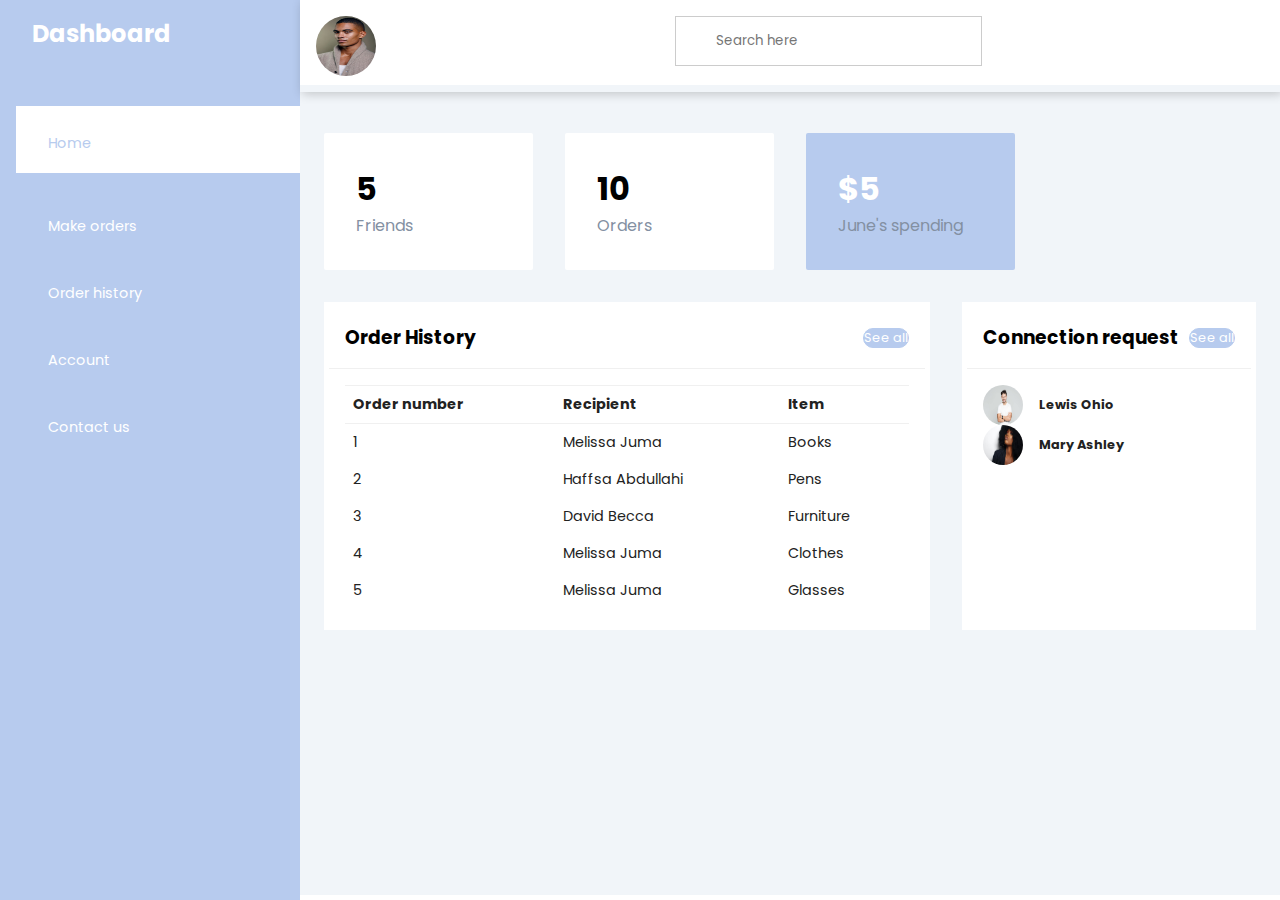
<file: job/dashboard/index.html>
<!DOCTYPE html>
<head>
    <meta charset="UTF-8">
    <meta http-equiv="X-UA-Compatible" content="IE=edge">
    <meta name="viewport" content="width=device-width, initial-scale=1,maximum-scale=1">
    <title>Dashboard</title>
    <link rel="stylesheet" href="../css/dashboard.css">
    <link rel="stylesheet" href="https://maxst.icons8.com/vue-static/landings/line-awesome/line-awesome/1.3.0/css/line-awesome.min.css">  
</head>
<body>
  <div class="sidebar">
    <div class="sidebar-brand">
      <h2><span class="las la-heart"> Dashboard</span></h2>
    </div>
  <div class="sidebar-menu">
    <ul>
      <li>
        <a href="" class="active"><span class="las la-home"></span><span>Home</span></a>
      </li>  
      <li>
        <a href=""><span class="las la-shopping-bag"></span><span>Make orders</span></a>
      </li>      
      <li>
        <a href=""><span class="las la-receipt"></span><span>Order history</span></a>
      </li>
      <li>
        <a href=""><span class="las la-user"></span><span>Account</span></a>
      </li>  
      <li>
        <a href=""><span class="las la-phone"></span><span>Contact us</span></i></a>
      </li>      
    </ul>
  </div>
  </div> 
  <div class="main-content">
    <header>
      <div class="user-wrapper">
        <img src="../images/man.jpg" width="60px" height="60px" alt="">
      </div>
      <div class="search-wrapper">
        <span class="las la-search"></span>
        <input type="search" placeholder="Search here" />
      </div>      
      <div></div>
    </header>
    <main>
      <div class="cards">
        <div class="card">
          <div>
            <h1>5</h1>
            <span>Friends</span>
          </div>
          <div>
            <span class="las la-users"></span>
          </div>

        </div>

        <div class="card">
          <div>
            <h1>10</h1>
            <span>Orders</span>
          </div>
          <div>
            <span class="las la-shopping-bag"></span>
          </div>

        </div>
        
        <div class="card">
          <div>
            <h1 style="color: white;">$5</h1>
            <span>June's spending</span>
          </div>
          <div>
            <span class="las la-coins" style="color: white;"></span>
          </div>

        </div>
      </div>
      <div class="recent-grid">
        <div class="projects">
          <div class="cardd">
            <div class="card-header">
              <h3>Order History</h3>
              <button>See all <span class="las la-arrow-right"></span></button>
            </div>
            <div class="card-body">
              <table width="100%">
                <thead>
                  <tr>
                    <td>Order number</td>
                    <td>Recipient</td>
                    <td>Item</td>
                  </tr>
                </thead>
                <tbody>
                  <tr>
                    <td>1</td>
                    <td>Melissa Juma</td>
                    <td>Books</td>                 
                  </tr>
                  <tr>
                    <td>2</td>
                    <td>Haffsa Abdullahi</td>
                    <td>Pens</td>                 
                  </tr>
                  <tr>
                    <td>3</td>
                    <td>David Becca</td>
                    <td>Furniture</td>                 
                  </tr>
                  <tr>
                    <td>4</td>
                    <td>Melissa Juma</td>
                    <td>Clothes</td>                 
                  </tr>
                  <tr>
                    <td>5</td>
                    <td>Melissa Juma</td>
                    <td>Glasses</td>                 
                  </tr>
                </tbody>
              </table>
            </div>
          </div>
        </div>
        <div class="cardd">
          <div class="card-header">
            <h3>Connection request</h3>
            <button>See all <span class="las la-arrow-right"></span></button>
          </div>
          <div class="card-body">
            <div class="customer">
              <div class="info">
                <img src="../images/conreq.jpg" width="40px" height="40px" alt="">   
                <div>
                  <h4>Lewis Ohio</h4>
                </div>
              </div>
              <div class="contact">
                <span class="lab la-whatsapp"></span>
                <span class="lab la-twitter"></span>
                <span class="las la-envelope"></span>
              </div>
            </div>
            <div class="customer">
              <div class="info">
                <img src="../images/conreq2.jpg" width="40px" height="40px" alt="">   
                <div>
                  <h4>Mary Ashley</h4>
                </div>
              </div>
              <div class="contact">
                <span class="lab la-whatsapp"></span>
                <span class="lab la-twitter"></span>
                <span class="las la-envelope"></span>
              </div>
            </div>
          </div>
        </div>
      </div>
    </div>
  </main>
</div>   
</body>
</html>
</file>
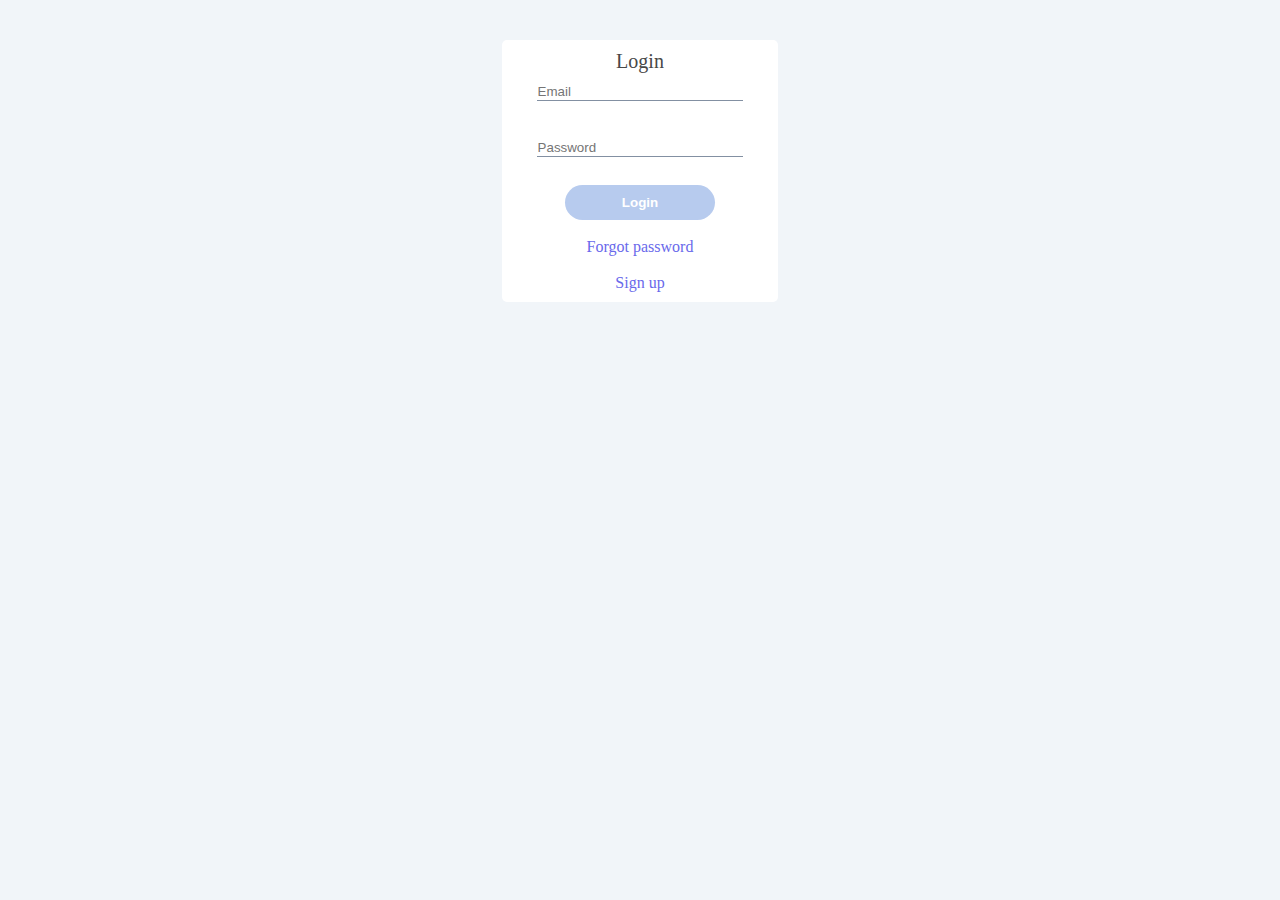
<file: job/login/index.html>
<!DOCTYPE html>
<head>
	<meta charset="UTF-8">
    <meta http-equiv="X-UA-Compatible" content="IE=edge">
    <meta name="viewport" content="width=device-width, initial-scale=1,maximum-scale=1">
    <title>Login</title>
    <link rel="stylesheet" href="../css/form.css">
    <link rel="stylesheet" href="https://maxst.icons8.com/vue-static/landings/line-awesome/line-awesome/1.3.0/css/line-awesome.min.css">
</head>
<body class="color">
    <form action="../php/signin.php" method="POST" class="content">
        <div class="text">Login</div>		
        <div class="input">
            <i class="las la-envelope"></i>
            <input required name="Email" type="text" id="Email" placeholder="Email">
        </div><br>       
        <div class="input">
            <i class="las la-user"></i>
            <input type="password" name="Password" id="Password" placeholder="Password">
        </div><br>
        <button class="primary">Login</button><br><br>
        <a href="../recovery/" class="link">Forgot password</a><br><br>
        <a href="../signup/" class="link">Sign up</a>
    </form>
</body>
</html>

<script>
    let content = document.querySelector(".content");
    content.style.opacity = "100%";
</script>
</file>
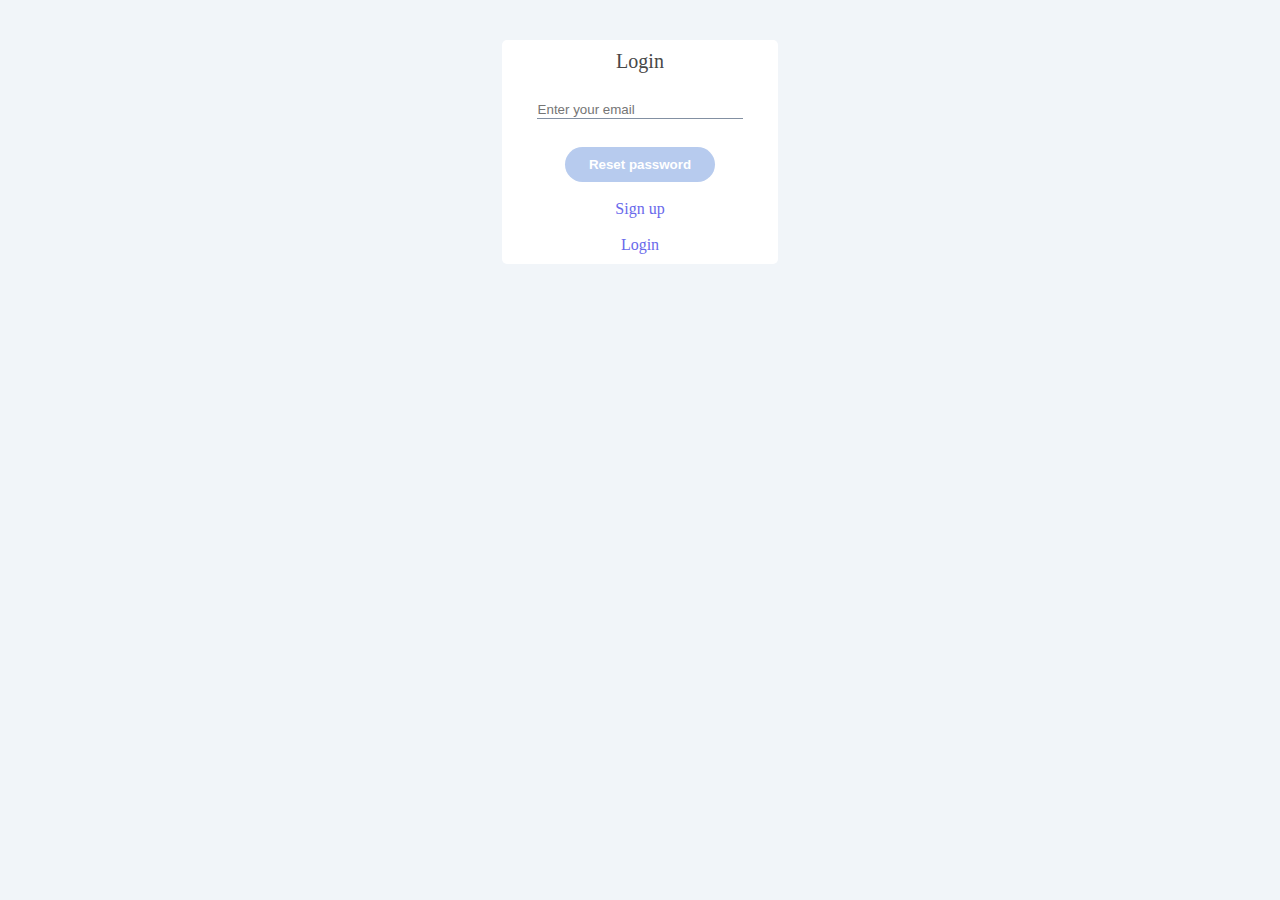
<file: job/recovery/index.html>
<!DOCTYPE html>
<head>
	<meta charset="UTF-8">
    <meta http-equiv="X-UA-Compatible" content="IE=edge">
    <meta name="viewport" content="width=device-width, initial-scale=1,maximum-scale=1">
    <title>Password Recovery</title>
    <link rel="stylesheet" href="../css/form.css">
    <link rel="stylesheet" href="https://maxst.icons8.com/vue-static/landings/line-awesome/line-awesome/1.3.0/css/line-awesome.min.css">
</head>
<body class="color">
    <form action="" method="POST" class="content">
        <div class="text">Login</div><br>		
            <div class="input">
            <i class="las la-envelope"></i>
            <input required name="Email" type="text" id="Email" placeholder="Enter your email">
        </div><br>       
        <button class="primary" onclick="window.location.href='../reset/'">Reset password</button><br><br>
        <a href="../signup/" class="link">Sign up</a><br><br>
        <a href="../login/" class="link">Login</a>
    </form>
</body>
</html>

<script>
    let content = document.querySelector(".content");
    content.style.opacity = "100%";
</script>
</file>
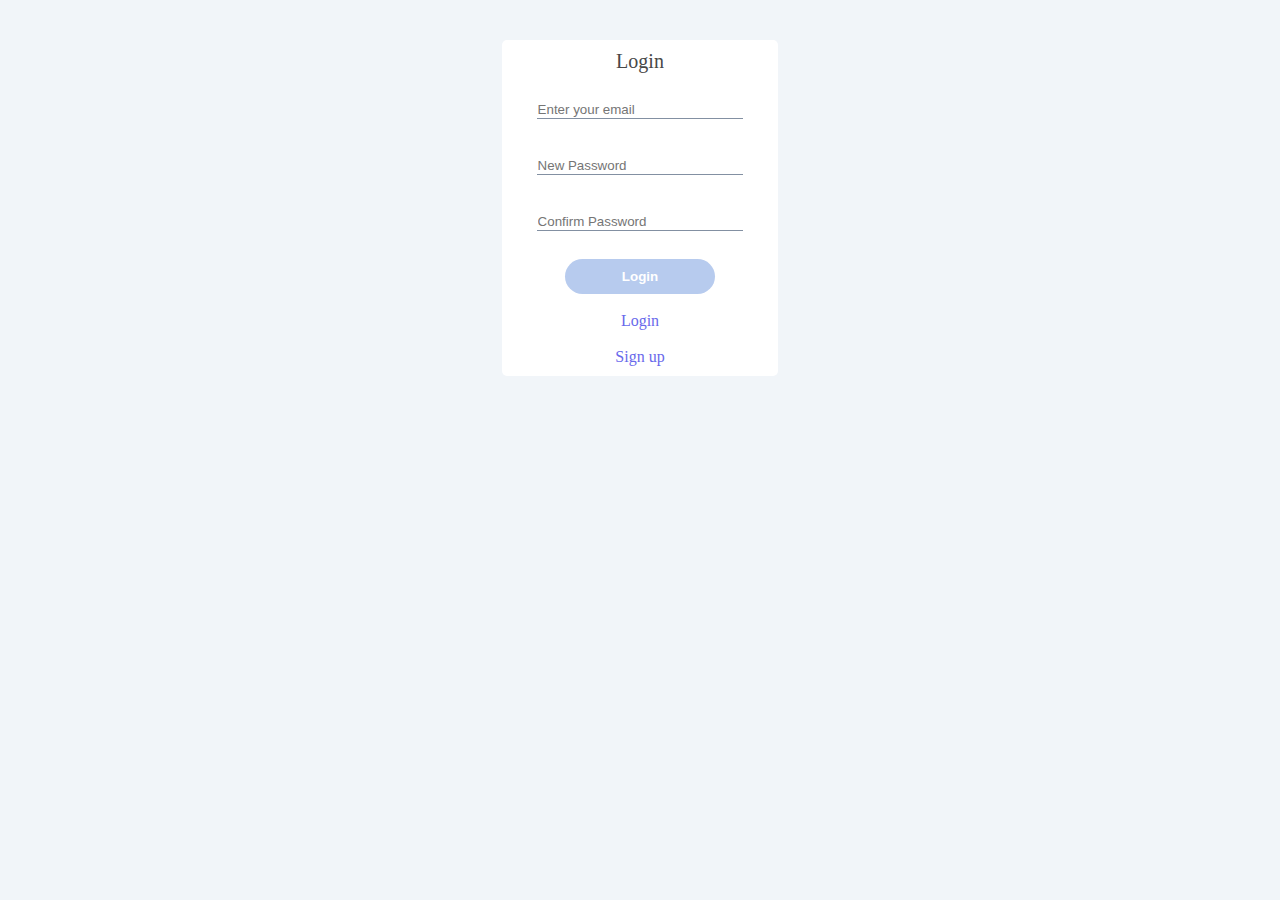
<file: job/reset/index.html>
<!DOCTYPE html>
<head>
	<meta charset="UTF-8">
    <meta http-equiv="X-UA-Compatible" content="IE=edge">
    <meta name="viewport" content="width=device-width, initial-scale=1,maximum-scale=1">
    <title>Reset Password</title>
    <link rel="stylesheet" href="../css/form.css">
    <link rel="stylesheet" href="https://maxst.icons8.com/vue-static/landings/line-awesome/line-awesome/1.3.0/css/line-awesome.min.css">
</head>
<body class="color">
    <form action="../php/reset.php" method="POST" class="content">
        <div class="text">Login</div><br>		
            <div class="input">
                <i class="las la-envelope"></i>
                <input required name="Email" type="email" id="Email" placeholder="Enter your email">
            </div><br>       
        <div class="input">
            <i class="las la-user"></i>
            <input type="password" name="Password" id="Password" placeholder="New Password">
        </div><br>
        <div class="input">
            <i class="las la-lock"></i>
            <input type="password" name="newpassword" id="newpassword" placeholder="Confirm Password">
        </div><br>
        <button class="primary">Login</button><br><br>
        <a href="../login/" class="link">Login</a><br><br>
        <a href="../signup/" class="link">Sign up</a>
    </form>
</body>
</html>

<script>
    let content = document.querySelector(".content");
    content.style.opacity = "100%";
</script>
</file>
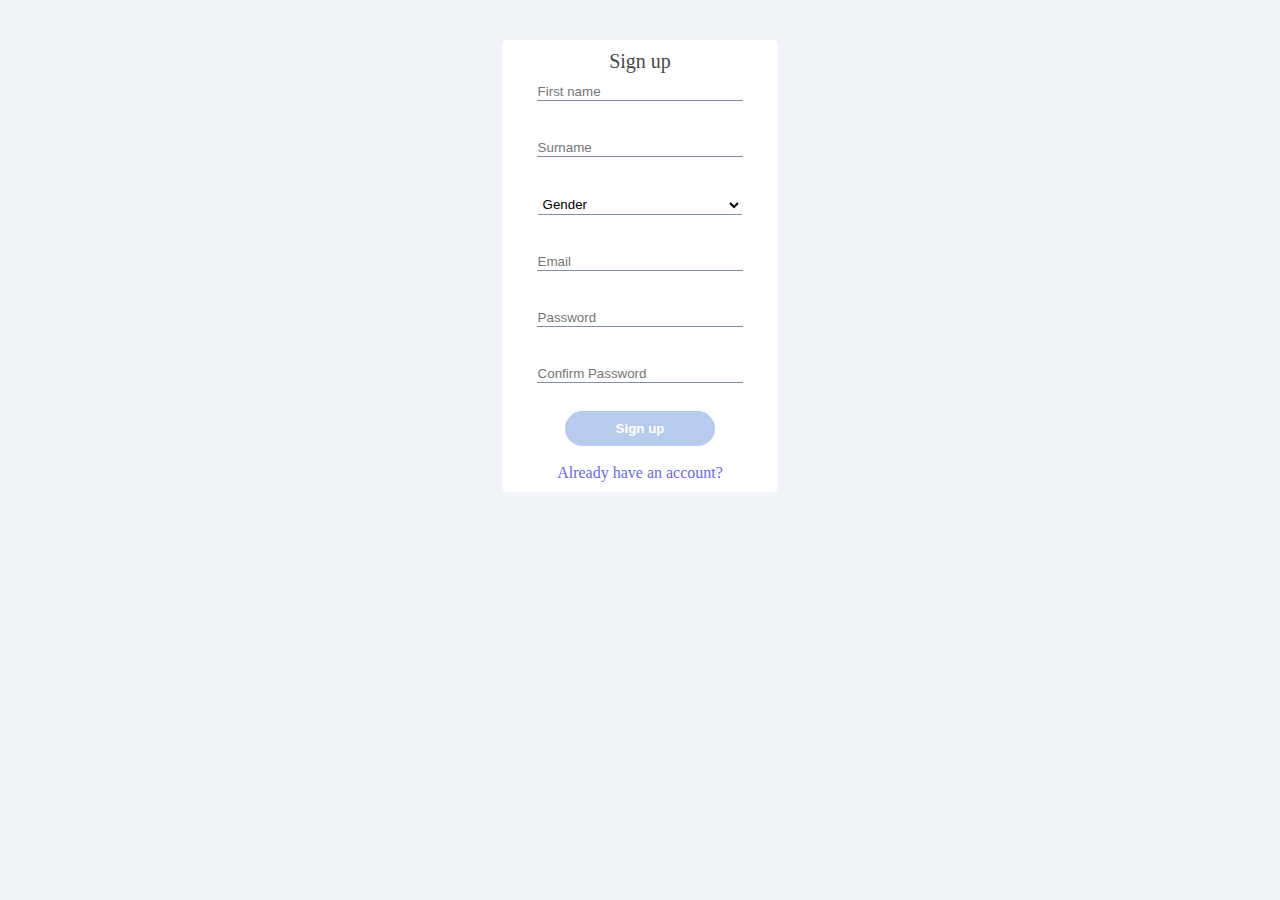
<file: job/signup/index.html>
<!DOCTYPE html>
<head>
	<meta charset="UTF-8">
    <meta http-equiv="X-UA-Compatible" content="IE=edge">
    <meta name="viewport" content="width=device-width, initial-scale=1,maximum-scale=1">
    <title>Registration</title>
    <link rel="stylesheet" href="../css/form.css">
    <link rel="stylesheet" href="https://maxst.icons8.com/vue-static/landings/line-awesome/line-awesome/1.3.0/css/line-awesome.min.css">
</head>
<body class="color">
    <form action="../php/signup.php" method="POST" class="content">
        <div class="text">Sign up</div>		
        <div class="input">
            <input required name="Firstname" type="text" id="Firstname" placeholder="First name">
        </div><br>       
        <div class="input">
            <input required name="Surname" type="text" id="Surname" placeholder="Surname">
        </div><br>
        <div class="input">
            <select required name="Gender" type="text" id="Gender">
            <option value="">Gender</option>
                <option value="Male">Male</option>
                <option value="Female">Female</option>
            </select>
        </div><br>
        <div class="input">
            <input type="Email" name="Email" id="Email" placeholder="Email">
        </div><br>
        <div class="input">
            <input type="text" name="Password" id="Password" placeholder="Password">
        </div><br>
        <div class="input">
            <input type="text" name="Password_confirm" id="Password_confirm" placeholder="Confirm Password">
        </div><br>
       <button class="primary">Sign up</button><br><br>
        <a href="../login/" class="link">Already have an account?</a>
    </form>
</body>
</html>

<script>
    let content = document.querySelector(".content");
    content.style.opacity = "100%";
</script>
</file>
<file: job/css/dashboard.css>
@import url('https://fonts.googleapis.com/css2?family=Poppins:wght@300;400;500;600&display=swap');

:root{
  --main-color:#efefef;
  --color-dark:rgb(183, 203, 238);
  --text-grey:#8390A2; 
}

*{
  padding: 0;
  margin: 0;
  box-sizing: border-box;
  list-style-type: none;
  text-decoration: none;
  font-family: 'Poppins', sans-serif;
}

.sidebar {
  width: 300px;
  position: fixed;
  left: 0;
  top: 0;;
  height: 100%;
  background: var(--color-dark);
  z-index: 100;
}

.sidebar-brand{
  height: 90px;
  padding: 1rem 0rem 1rem 2rem;
  color: #fff;
}

.sidebar-brand h2 span{
  display: inline-block;
  padding-right: 1rem;
}

.sidebar-menu{
  margin-top: 1rem;
}

.sidebar-menu li {
  width: 100%;
  margin-bottom: 2rem;
  padding-left: 1rem;
}

.sidebar-menu a{
  padding-left: 1rem;
  display: block;
  color: #fff;
  font-size: .9rem;
}

.sidebar-menu a.active{
  background: #fff;
  padding-top: 1rem;
  padding-bottom: 1rem;
  color: var(--color-dark);
}

.sidebar-menu a span:first-child{
  font-size: 1.5rem;
  padding-right: 1rem;
}

.main-content{
  margin-left: 300px;
}

header{
  display: flex;
  justify-content: space-between;
  padding: 1rem;
  box-shadow: 2px 2px 10px rgba(0,0,0,0.2);
  position: fixed;
  left: 300px;
  width: calc(100% - 300px);
  top: 0;
  z-index:100;
}

.search-wrapper{
  border:1px solid #ccc;
  height: 50px;
  display: flex;
  align-items: center;
  overflow-x: hidden;
}

.search-wrapper span {
  display: inline-block;
  padding: 0rem 1rem;
  font-size: 1.5rem;
}

.search-wrapper input{
  height: 100%;
  padding: .5rem;
  border: none;
  outline: none;

}

.user-wrapper {
  display: flex;
  align-items: center;
}

.user-wrapper img{
  border-radius: 50%;
  margin-right: 1rem;
}

.user-wrapper small{
  display: inline-block;
  color: var(--text-grey);
}

main{
  margin-top: 85px;
  padding: 2rem 1.5rem;
  background: #f1f5f9;
  min-height: calc(100vh - 90px);
}

.cards{
  display: grid;
  grid-template-columns: repeat(4,1fr);
  grid-gap:2rem;
  margin-top: 1rem;
}

.card{
  display: flex;
  justify-content: space-between;
  background: #fff;
  padding: 2rem;
  border-radius: 2px;

}

.card div:last-child span {
  font-size: 3rem;
  color: var(--color-dark);

}

.card div:first-child span {
  color: var(--text-grey);
}

.card:last-child{
  background: var(--color-dark);
}

.recent-grid {
  margin-top: 2rem;
  display: grid;
  grid-gap: 2rem;
  grid-template-columns: 65% auto;
}

.cardd{
  background: #fff;
  padding: 5px;
}

.card-header,
.card-body {
  padding: 1rem;;
}

.card-header {
  display: flex;
  justify-content: space-between;
  align-items: center;
  border-bottom: 1px solid #f0f0f0;
}

.card-header button {
  background-color: var(--color-dark);
  border-radius: 10px;
  color: #fff;
  font-size: .8rem;
  padding: .5 rem 1rem;
  border: 1px solid var(--color-dark);

}

table {
  border-collapse: collapse;
}

thead tr {
  border-top: 1px solid #f0f0f0;
  border-bottom: 1px solid #f0f0f0;
}

thead td {
  font-weight: 700;
}

 td {
  padding: .5rem;
  font-size: .9rem;
  color: #222;
}

td status {
  display: inline-block;
  height: 20px;
  width: 20px;
  border-radius: 50%;
  margin-right: 1rem;
}

tr td:last-child {
  display: flex;
  align-items: center;
}

.customer {
  display: flex;
  justify-content: space-between;
  align-items: center;
  padding: .5 rem .7rem;
}

.info {
  display: flex;
  align-items: center;
}

.info img {
  border-radius: 50%;
  margin-right: 1rem;
}

.info h4 {
  font-size: .8rem;
  font-weight: 700;
  color: #222;
}

.info small {
  font-weight: 600;
  color: var(--text-grey);
}

.contact span{
  font-size: 1.2rem;
  display: inline-block;
  margin-left: 0.5rem;
  color: var(--color-dark);
}
</file>
<file: job/css/form.css>
*{
    margin: 0px;
}

body{
    text-align: center;
}

.text{
    color: #484848;
    font-size: 20px;
    align-content: center;
}

.color{
    background: #f1f5f9;
}

.content{
    position: relative;
    width: 20vw;
    background: #fff;
    
    /* loading effect */
    opacity: 0%;
    transition: opacity ease-in 2s;
}

button{
    padding: 10px;
    width: 150px; 
    border: none;
    border-radius: 20px;
    font-weight: bold;
}

button:focus{
    outline: none;
}

.primary{
    color: #fff;
    background: rgb(183, 203, 238);
}

.primary:active{
    background: rgb(23, 39, 109);
}

form{
    display: inline-block;
    top: 40px;
    border-radius: 5px;
    padding: 10px;
}

input{
    background: transparent;
    padding: 1px;
    margin: 10px;
    width: 16vw;
    border: 0;
    outline: none;
    border-bottom: 1px solid #8390A2;
}

i{
    color: #8390A2;
}

.registerBtn {
    margin: 10px;
}

.link{
    text-decoration: none; 
    color: rgb(105, 105, 235);
}

select {
    background: transparent;
    padding: 1px;
    margin: 10px;
    width: 16vw;
    border: 0;
    outline: none;
    border-bottom: 1px solid #8390A2;
}
</file>
